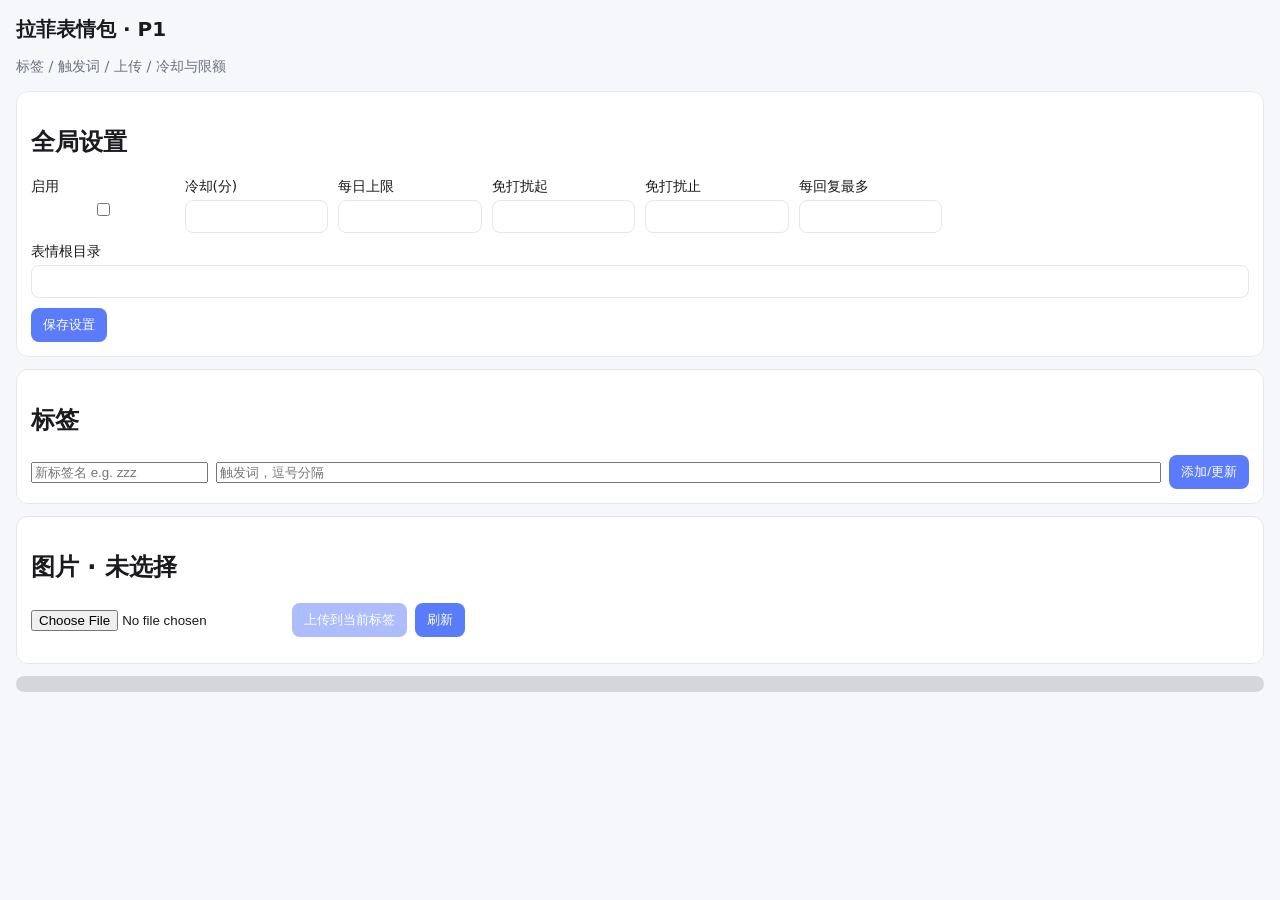
<file: pages/manager/index.html>
<!doctype html>
<html lang="zh-CN">
  <head>
    <meta charset="utf-8" />
    <meta name="viewport" content="width=device-width, initial-scale=1" />
    <title>拉菲表情包管理</title>
    <link rel="stylesheet" href="./style.css" />
  </head>
  <body>
    <header>
      <h1>拉菲表情包 · P1</h1>
      <p class="muted">标签 / 触发词 / 上传 / 冷却与限额</p>
    </header>

    <section class="card" id="settings">
      <h2>全局设置</h2>
      <div class="grid">
        <label>启用 <input type="checkbox" id="enabled" /></label>
        <label>冷却(分) <input type="number" id="cooldown_minutes" min="0" /></label>
        <label>每日上限 <input type="number" id="daily_cap" min="0" /></label>
        <label>免打扰起 <input type="number" id="quiet_start_hour" min="0" max="23" /></label>
        <label>免打扰止 <input type="number" id="quiet_end_hour" min="0" max="23" /></label>
        <label>每回复最多 <input type="number" id="max_per_reply" min="1" max="3" /></label>
      </div>
      <label class="full">表情根目录 <input type="text" id="stickers_root" /></label>
      <div class="row">
        <button id="saveSettings">保存设置</button>
        <span id="dailyStat" class="muted"></span>
      </div>
    </section>

    <section class="card">
      <h2>标签</h2>
      <div class="row">
        <input id="newTag" placeholder="新标签名 e.g. zzz" />
        <input id="newTriggers" placeholder="触发词，逗号分隔" class="grow" />
        <button id="upsertTag">添加/更新</button>
      </div>
      <div id="tagList"></div>
    </section>

    <section class="card">
      <h2>图片 · <span id="currentTagLabel">未选择</span></h2>
      <div class="row">
        <input type="file" id="fileInput" accept="image/*" />
        <button id="uploadBtn" disabled>上传到当前标签</button>
        <button id="refreshBtn">刷新</button>
      </div>
      <div id="gallery" class="gallery"></div>
    </section>

    <pre id="log" class="log"></pre>
    <script type="module" src="./app.js"></script>
  </body>
</html>
</file>
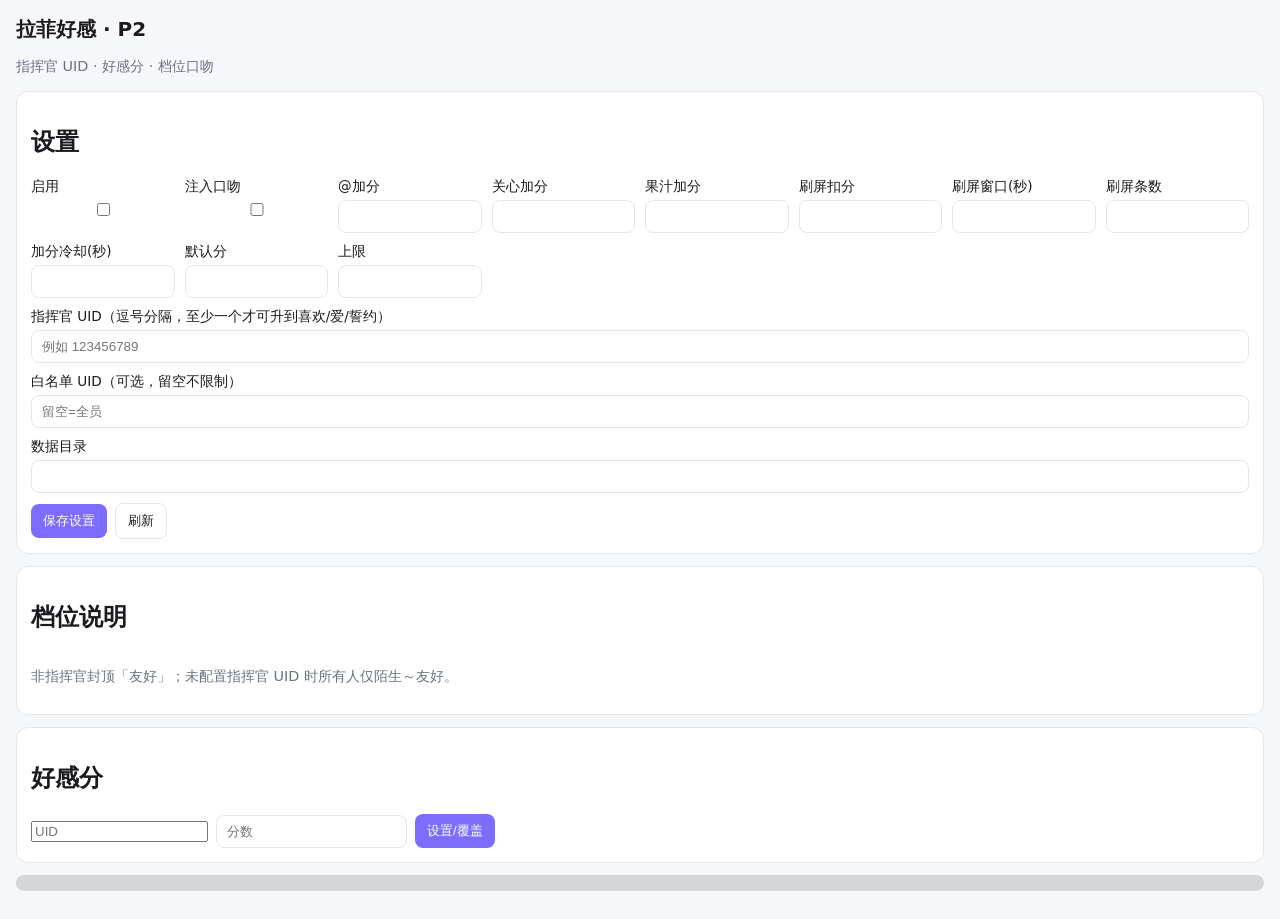
<file: laffey_affection/pages/dashboard/index.html>
<!doctype html>
<html lang="zh-CN">
  <head>
    <meta charset="utf-8" />
    <meta name="viewport" content="width=device-width, initial-scale=1" />
    <title>拉菲好感</title>
    <link rel="stylesheet" href="./style.css" />
  </head>
  <body>
    <header>
      <h1>拉菲好感 · P2</h1>
      <p class="muted">指挥官 UID · 好感分 · 档位口吻</p>
    </header>

    <section class="card" id="settings">
      <h2>设置</h2>
      <div class="grid">
        <label>启用 <input type="checkbox" id="enabled" /></label>
        <label>注入口吻 <input type="checkbox" id="inject_prompt" /></label>
        <label>@加分 <input type="number" id="gain_at" min="0" /></label>
        <label>关心加分 <input type="number" id="gain_care" min="0" /></label>
        <label>果汁加分 <input type="number" id="gain_juice" min="0" /></label>
        <label>刷屏扣分 <input type="number" id="spam_penalty" min="0" /></label>
        <label>刷屏窗口(秒) <input type="number" id="spam_window_seconds" min="1" /></label>
        <label>刷屏条数 <input type="number" id="spam_threshold" min="2" /></label>
        <label>加分冷却(秒) <input type="number" id="gain_cooldown_seconds" min="0" /></label>
        <label>默认分 <input type="number" id="default_score" min="0" /></label>
        <label>上限 <input type="number" id="max_score" min="80" /></label>
      </div>
      <label class="full">指挥官 UID（逗号分隔，至少一个才可升到喜欢/爱/誓约）
        <input type="text" id="commander_uids" placeholder="例如 123456789" />
      </label>
      <label class="full">白名单 UID（可选，留空不限制）
        <input type="text" id="allow_list_uids" placeholder="留空=全员" />
      </label>
      <label class="full">数据目录 <input type="text" id="data_dir" /></label>
      <div class="row">
        <button id="saveSettings">保存设置</button>
        <button id="refreshBtn" class="secondary">刷新</button>
      </div>
    </section>

    <section class="card">
      <h2>档位说明</h2>
      <div id="levels" class="levels"></div>
      <p class="muted">非指挥官封顶「友好」；未配置指挥官 UID 时所有人仅陌生～友好。</p>
    </section>

    <section class="card">
      <h2>好感分</h2>
      <div class="row">
        <input id="setUid" placeholder="UID" />
        <input id="setScore" type="number" placeholder="分数" />
        <button id="setScoreBtn">设置/覆盖</button>
      </div>
      <div id="scoreTable"></div>
    </section>

    <pre id="log" class="log"></pre>
    <script type="module" src="./app.js"></script>
  </body>
</html>
</file>
<file: pages/manager/style.css>
:root { --bg:#f6f7fb; --card:#fff; --text:#1b1b1f; --muted:#6b7280; --accent:#5b7cfa; --border:#e5e7eb; }
[data-theme="dark"] { --bg:#12141a; --card:#1c1f28; --text:#e8eaed; --muted:#9aa0a6; --accent:#8ab4ff; --border:#2a2f3a; }
* { box-sizing: border-box; }
body { margin:0; font-family: ui-sans-serif, system-ui, sans-serif; background:var(--bg); color:var(--text); padding:16px; }
header h1 { margin:0 0 4px; font-size:1.25rem; }
.muted { color:var(--muted); font-size:0.9rem; }
.card { background:var(--card); border:1px solid var(--border); border-radius:12px; padding:14px; margin:12px 0; }
.grid { display:grid; grid-template-columns: repeat(auto-fill,minmax(140px,1fr)); gap:10px; }
label { display:flex; flex-direction:column; gap:4px; font-size:0.85rem; }
label.full { margin-top:10px; }
input[type=text], input[type=number] { padding:8px 10px; border:1px solid var(--border); border-radius:8px; background:transparent; color:inherit; }
.row { display:flex; gap:8px; flex-wrap:wrap; align-items:center; margin-top:10px; }
.grow { flex:1; min-width:180px; }
button { background:var(--accent); color:#fff; border:0; border-radius:8px; padding:8px 12px; cursor:pointer; }
button.danger { background:#c44; }
button:disabled { opacity:0.5; cursor:not-allowed; }
.tag { border:1px solid var(--border); border-radius:10px; padding:10px; margin-top:8px; }
.tag.active { outline:2px solid var(--accent); }
.tag .meta { font-size:0.85rem; color:var(--muted); }
.gallery { display:grid; grid-template-columns: repeat(auto-fill,minmax(110px,1fr)); gap:10px; margin-top:12px; }
.thumb { border:1px solid var(--border); border-radius:10px; padding:6px; text-align:center; }
.thumb img { max-width:100%; max-height:96px; object-fit:contain; background:#0001; border-radius:6px; }
.log { background:#0002; padding:8px; border-radius:8px; max-height:140px; overflow:auto; font-size:12px; }
</file>
<file: laffey_affection/pages/dashboard/style.css>
:root { --bg:#f6f7fb; --card:#fff; --text:#1b1b1f; --muted:#6b7280; --accent:#7c6cff; --border:#e5e7eb; }
[data-theme="dark"] { --bg:#12141a; --card:#1c1f28; --text:#e8eaed; --muted:#9aa0a6; --accent:#b4a7ff; --border:#2a2f3a; }
* { box-sizing: border-box; }
body { margin:0; font-family: ui-sans-serif, system-ui, sans-serif; background:var(--bg); color:var(--text); padding:16px; }
header h1 { margin:0 0 4px; font-size:1.25rem; }
.muted { color:var(--muted); font-size:0.9rem; }
.card { background:var(--card); border:1px solid var(--border); border-radius:12px; padding:14px; margin:12px 0; }
.grid { display:grid; grid-template-columns: repeat(auto-fill,minmax(140px,1fr)); gap:10px; }
label { display:flex; flex-direction:column; gap:4px; font-size:0.85rem; }
label.full { margin-top:10px; }
input[type=text], input[type=number] { padding:8px 10px; border:1px solid var(--border); border-radius:8px; background:transparent; color:inherit; }
.row { display:flex; gap:8px; flex-wrap:wrap; align-items:center; margin-top:10px; }
button { background:var(--accent); color:#fff; border:0; border-radius:8px; padding:8px 12px; cursor:pointer; }
button.secondary { background:transparent; color:var(--text); border:1px solid var(--border); }
button.danger { background:#c44; }
.levels { display:flex; flex-wrap:wrap; gap:8px; }
.chip { border:1px solid var(--border); border-radius:999px; padding:4px 10px; font-size:0.85rem; }
.chip.cmd { outline:1px solid var(--accent); }
table { width:100%; border-collapse:collapse; margin-top:10px; font-size:0.9rem; }
th, td { text-align:left; padding:8px 6px; border-bottom:1px solid var(--border); }
.log { background:#0002; padding:8px; border-radius:8px; max-height:140px; overflow:auto; font-size:12px; }
</file>
